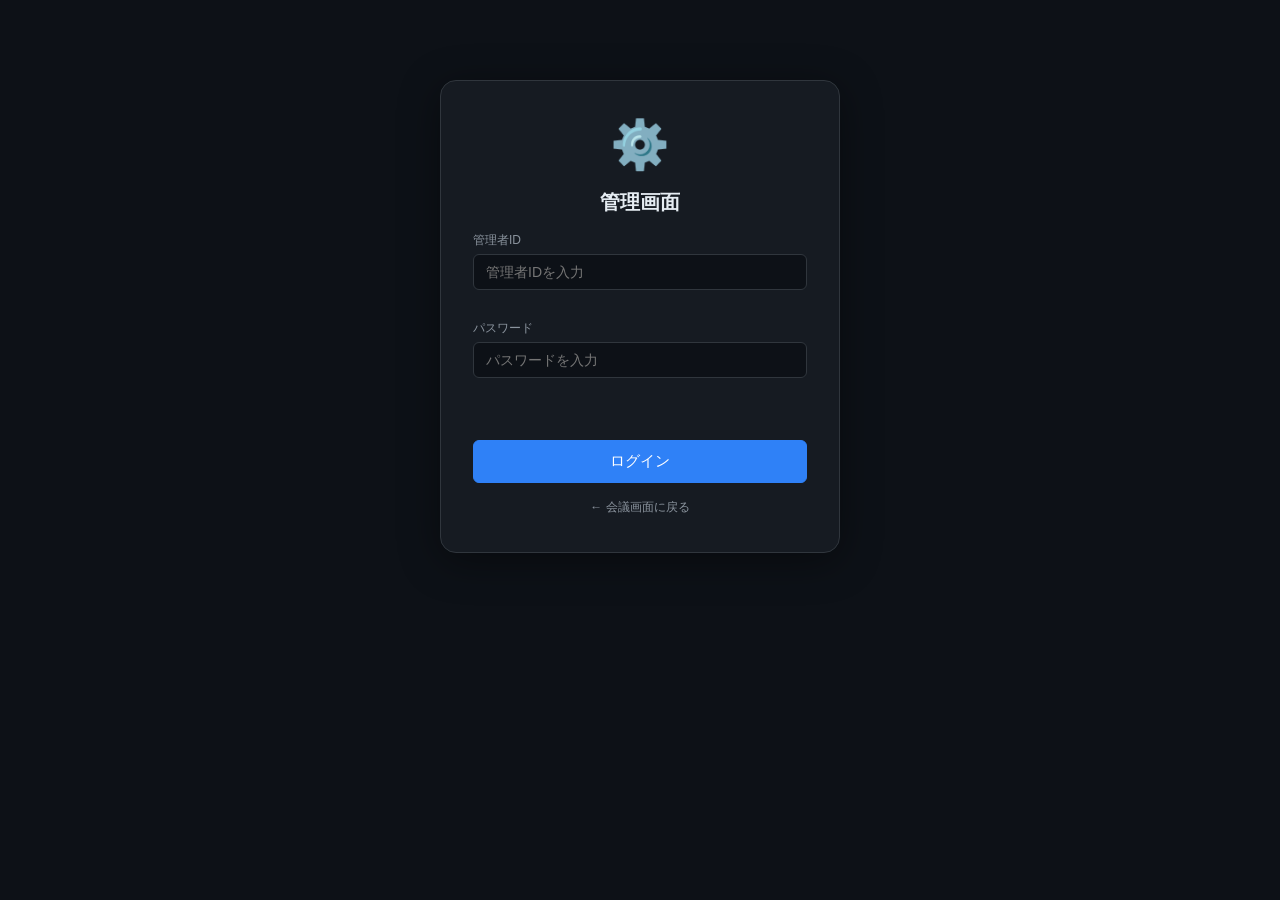
<file: admin.html>
<!DOCTYPE html>
<html lang="ja">
<head>
  <meta charset="UTF-8">
  <meta name="viewport" content="width=device-width, initial-scale=1.0">
  <title>管理画面 — 会議システム</title>
  <link rel="stylesheet" href="style.css">
  <style>
    /* 管理画面専用スタイル */
    body { overflow: auto; }
    #admin-wrap {
      min-height: 100vh; display: flex; flex-direction: column;
      align-items: center; padding: 0 0 40px; background: var(--bg-base);
    }

    /* 管理者ログイン */
    #admin-login {
      width: 100%; max-width: 400px; margin: 80px auto 0;
    }

    /* 管理画面本体 */
    #admin-body { display: none; width: 100%; max-width: 720px; padding: 24px 16px; }

    .admin-header {
      display: flex; align-items: center; gap: 12px;
      padding: 16px 0 24px; border-bottom: 1px solid var(--border); margin-bottom: 28px;
    }
    .admin-header h1 { font-size: 20px; font-weight: 700; flex: 1; }

    /* セクションカード */
    .card {
      background: var(--bg-card); border: 1px solid var(--border);
      border-radius: 10px; padding: 20px 24px; margin-bottom: 20px;
    }
    .card h2 {
      font-size: 14px; font-weight: 700; color: var(--text-muted);
      text-transform: uppercase; letter-spacing: .06em; margin-bottom: 16px;
    }

    /* フォーム */
    .form-row {
      display: flex; gap: 10px; align-items: flex-end; margin-bottom: 12px; flex-wrap: wrap;
    }
    .form-row label { font-size: 12px; color: var(--text-muted); display: block; margin-bottom: 4px; }
    .form-row .f { flex: 1; min-width: 160px; }
    .form-group { margin-bottom: 14px; }
    .form-group label { font-size: 12px; color: var(--text-muted); display: block; margin-bottom: 5px; }

    input[type="text"], input[type="password"], input[type="url"] {
      width: 100%; background: var(--bg-base); border: 1px solid var(--border);
      border-radius: var(--radius); padding: 9px 12px; color: var(--text);
      font-size: 14px; outline: none; -webkit-appearance: none;
      -webkit-user-select: text; user-select: text;
    }
    input:focus { border-color: var(--accent); }

    /* ユーザーリスト */
    #user-list { display: flex; flex-direction: column; gap: 8px; margin-bottom: 16px; }
    .user-row {
      display: flex; align-items: center; gap: 10px;
      background: var(--bg-base); border: 1px solid var(--border);
      border-radius: 6px; padding: 8px 12px;
    }
    .user-row .uid { flex: 1; font-size: 13px; font-weight: 600; }
    .user-row .upw { flex: 1; font-size: 12px; color: var(--text-muted); font-family: monospace; }

    /* フォルダ表示 */
    #current-folder {
      background: var(--bg-base); border: 1px solid var(--border); border-radius: 6px;
      padding: 10px 14px; font-size: 13px; word-break: break-all; margin-bottom: 14px;
      color: var(--text-muted);
    }
    #current-folder span { color: var(--accent); }

    .msg { font-size: 12px; padding: 6px 10px; border-radius: 5px; margin-top: 8px; }
    .msg.ok  { background: rgba(63,185,80,.15); color: var(--accent2); border: 1px solid var(--accent2); }
    .msg.err { background: rgba(248,81,73,.15);  color: #f85149; border: 1px solid #f85149; }
  </style>
</head>
<body>
<div id="admin-wrap">

  <!-- 管理者ログイン -->
  <div id="admin-login" class="login-box">
    <div class="login-icon">⚙️</div>
    <h1 id="admin-login-title">管理画面</h1>
    <div class="form-group">
      <label>管理者ID</label>
      <input type="text" id="al-id" placeholder="管理者IDを入力"
             autocapitalize="none" autocorrect="off" spellcheck="false">
    </div>
    <div class="form-group">
      <label>パスワード</label>
      <input type="password" id="al-pass" placeholder="パスワードを入力">
    </div>
    <div id="al-error"></div>
    <button class="btn primary login-btn" id="btn-al-login">ログイン</button>
    <a href="index.html" class="admin-link">← 会議画面に戻る</a>
  </div>

  <!-- 管理画面本体 -->
  <div id="admin-body">
    <div class="admin-header">
      <h1>⚙ 管理画面</h1>
      <a href="index.html" class="btn">← 会議画面</a>
      <button class="btn" id="btn-admin-logout">ログアウト</button>
    </div>

    <!-- Google Drive フォルダ設定 -->
    <div class="card">
      <h2>📁 Google Drive フォルダ設定</h2>
      <div id="current-folder">現在のフォルダ：<span id="folder-display">未設定</span></div>
      <div class="form-row">
        <div class="f">
          <label>Google Drive フォルダの URL または フォルダID</label>
          <input type="url" id="folder-url"
                 placeholder="https://drive.google.com/drive/folders/xxxx または フォルダID">
        </div>
        <button class="btn primary" id="btn-save-folder">保存</button>
      </div>
      <div id="folder-msg"></div>
      <p style="font-size:12px;color:var(--text-muted);margin-top:8px;">
        ⚠ フォルダは Google Drive で「リンクを知っている全員が閲覧可」に設定してください
      </p>
    </div>

    <!-- ユーザー管理 -->
    <div class="card">
      <h2>👥 ユーザー管理</h2>
      <div id="user-list"></div>
      <div class="form-row">
        <div class="f">
          <label>ユーザーID</label>
          <input type="text" id="new-uid" placeholder="新しいID" autocapitalize="none" autocorrect="off">
        </div>
        <div class="f">
          <label>パスワード</label>
          <input type="password" id="new-upass" placeholder="パスワード">
        </div>
        <button class="btn success" id="btn-add-user">追加</button>
      </div>
      <div id="user-msg"></div>
    </div>

    <!-- 管理者アカウント変更 -->
    <div class="card">
      <h2>🔑 管理者アカウント変更</h2>
      <div class="form-row">
        <div class="f">
          <label>新しい管理者ID</label>
          <input type="text" id="new-admin-id" autocapitalize="none" autocorrect="off">
        </div>
        <div class="f">
          <label>新しいパスワード</label>
          <input type="password" id="new-admin-pass">
        </div>
        <button class="btn warn" id="btn-change-admin">変更</button>
      </div>
      <div id="admin-msg"></div>
    </div>

  </div><!-- /admin-body -->
</div>

<script src="config.js"></script>
<script src="auth.js"></script>
<script>
/* ── 管理者ログイン ── */
function msg(id, text, ok) {
  const el = document.getElementById(id);
  el.className = 'msg ' + (ok ? 'ok' : 'err');
  el.textContent = text;
  setTimeout(() => el.textContent = '', 4000);
}

document.getElementById('btn-al-login').addEventListener('click', () => {
  const id   = document.getElementById('al-id').value.trim();
  const pass = document.getElementById('al-pass').value;
  const role = AUTH.verify(id, pass);
  if (role === 'admin') {
    AUTH.createSession('admin', id);
    document.getElementById('admin-login').style.display = 'none';
    document.getElementById('admin-body').style.display  = 'block';
    loadAdmin();
  } else {
    document.getElementById('al-error').textContent = '管理者IDまたはパスワードが違います';
  }
});
['al-id','al-pass'].forEach(id => {
  document.getElementById(id).addEventListener('keydown', e => {
    if (e.key === 'Enter') document.getElementById('btn-al-login').click();
  });
});

document.getElementById('btn-admin-logout').addEventListener('click', () => {
  AUTH.clearSession();
  location.href = 'index.html';
});

/* セッションチェック */
const s = AUTH.getSession();
if (s?.role === 'admin') {
  document.getElementById('admin-login').style.display = 'none';
  document.getElementById('admin-body').style.display  = 'block';
  loadAdmin();
}

/* ── 管理画面 ── */
function loadAdmin() {
  // タイトル
  document.title = '管理画面 — ' + CONFIG.appName;
  document.getElementById('admin-login-title').textContent = CONFIG.appName;

  // フォルダ表示
  refreshFolderDisplay();

  // ユーザー一覧
  refreshUserList();
}

function refreshFolderDisplay() {
  const f = AUTH.getFolder();
  document.getElementById('folder-display').textContent =
    f.id ? (f.url || f.id) : '未設定';
  document.getElementById('folder-url').value = f.url || '';
}

function refreshUserList() {
  const ul   = document.getElementById('user-list');
  const users = AUTH.getUsers();
  ul.innerHTML = '';
  if (!users.length) {
    ul.innerHTML = '<div style="color:var(--text-muted);font-size:13px;padding:4px 0">ユーザーなし（管理者のみ）</div>';
    return;
  }
  users.forEach(u => {
    const row = document.createElement('div');
    row.className = 'user-row';
    row.innerHTML = `
      <span class="uid">${esc(u.id)}</span>
      <span class="upw">${'●'.repeat(Math.min(u.pass.length, 8))}</span>
      <button class="btn" data-uid="${esc(u.id)}" id="btn-del-${esc(u.id)}">削除</button>
    `;
    row.querySelector('button').addEventListener('click', () => {
      if (confirm(`ユーザー「${u.id}」を削除しますか？`)) {
        AUTH.removeUser(u.id);
        refreshUserList();
      }
    });
    ul.appendChild(row);
  });
}

function esc(s) {
  return String(s).replace(/&/g,'&amp;').replace(/</g,'&lt;').replace(/>/g,'&gt;');
}

/* フォルダ保存 */
document.getElementById('btn-save-folder').addEventListener('click', () => {
  const url = document.getElementById('folder-url').value.trim();
  if (!url) { msg('folder-msg','URLまたはフォルダIDを入力してください',false); return; }
  const id = AUTH.setFolder(url);
  refreshFolderDisplay();
  msg('folder-msg', `フォルダID「${id}」を設定しました`, true);
});

/* ユーザー追加 */
document.getElementById('btn-add-user').addEventListener('click', () => {
  const id   = document.getElementById('new-uid').value.trim();
  const pass = document.getElementById('new-upass').value;
  if (!id || !pass) { msg('user-msg','IDとパスワードを入力してください',false); return; }
  if (AUTH.addUser(id, pass)) {
    document.getElementById('new-uid').value   = '';
    document.getElementById('new-upass').value = '';
    refreshUserList();
    msg('user-msg', `ユーザー「${id}」を追加しました`, true);
  } else {
    msg('user-msg', `「${id}」はすでに存在します`, false);
  }
});

/* 管理者変更 */
document.getElementById('btn-change-admin').addEventListener('click', () => {
  const newId   = document.getElementById('new-admin-id').value.trim();
  const newPass = document.getElementById('new-admin-pass').value;
  if (!newId || !newPass) { msg('admin-msg','IDとパスワードを両方入力してください',false); return; }
  AUTH.changeAdminId(newId);
  AUTH.changeAdminPw(newPass);
  AUTH.createSession('admin', newId);
  document.getElementById('new-admin-id').value   = '';
  document.getElementById('new-admin-pass').value = '';
  msg('admin-msg', '管理者アカウントを変更しました', true);
});
</script>
</body>
</html>
</file>
<file: style.css>
/* ============================================================
   ペーパレス会議システム — スタイルシート（アノテーションなし版）
   ============================================================ */

*, *::before, *::after {
  box-sizing: border-box; margin: 0; padding: 0;
  -webkit-tap-highlight-color: transparent;
}
:root {
  --sidebar-w: 25%;
  --header-h: 48px;
  --ctrl-h: 44px;
  --bg-base: #0d1117;
  --bg-card: #161b22;
  --bg-sidebar: #1c2128;
  --bg-hover: #2d333b;
  --accent: #2f81f7;
  --accent2: #3fb950;
  --warn: #d29922;
  --text: #e6edf3;
  --text-muted: #8b949e;
  --border: #30363d;
  --radius: 6px;
}

html, body {
  height: 100%; overflow: hidden;
  background: var(--bg-base); color: var(--text);
  font-family: -apple-system, BlinkMacSystemFont, 'Helvetica Neue', 'Hiragino Sans', sans-serif;
  -webkit-user-select: none; user-select: none; font-size: 14px;
}

/* ── ヘッダー ── */
#header {
  position: fixed; top: 0; left: 0; right: 0;
  height: var(--header-h);
  background: var(--bg-card); border-bottom: 1px solid var(--border);
  display: flex; align-items: center; padding: 0 10px; gap: 8px; z-index: 100;
}
#app-title-bar {
  font-size: 15px; font-weight: 700; flex: 1;
  overflow: hidden; white-space: nowrap; text-overflow: ellipsis;
}
#current-file-name {
  font-size: 12px; color: var(--text-muted);
  overflow: hidden; white-space: nowrap; text-overflow: ellipsis; max-width: 220px;
}

/* ── ボタン ── */
.btn {
  display: inline-flex; align-items: center; gap: 4px;
  padding: 6px 11px; border-radius: var(--radius);
  border: 1px solid var(--border); background: transparent;
  color: var(--text); font-size: 12px; font-weight: 500;
  cursor: pointer; white-space: nowrap; flex-shrink: 0;
  -webkit-appearance: none;
}
.btn:active { opacity: .65; }
.btn.primary { background: var(--accent);  border-color: var(--accent);  color: #fff; }
.btn.success { background: var(--accent2); border-color: var(--accent2); color: #fff; }
.btn.active  { background: var(--accent2); border-color: var(--accent2); color: #fff; }
.btn.icon-only { padding: 6px 8px; }

/* ── レイアウト ── */
#layout {
  position: fixed; top: var(--header-h); left: 0; right: 0; bottom: 0;
  display: flex;
}

/* ── 左サイドバー（縦スクロール） ── */
#sidebar {
  width: var(--sidebar-w); min-width: 190px; max-width: 300px;
  background: var(--bg-sidebar); border-right: 1px solid var(--border);
  display: flex; flex-direction: column; flex-shrink: 0; overflow: hidden;
  transition: width .22s ease, min-width .22s ease, opacity .22s ease;
  position: relative; z-index: 10;
}
#sidebar.hidden { width: 0 !important; min-width: 0 !important; opacity: 0; border-right: none; }

#sidebar-header {
  display: flex; align-items: center; padding: 10px 12px 8px;
  border-bottom: 1px solid var(--border); gap: 6px; flex-shrink: 0;
}
#sidebar-header .label {
  font-size: 11px; font-weight: 700; color: var(--text-muted);
  text-transform: uppercase; letter-spacing: .06em; flex: 1;
}

#file-tree {
  flex: 1; overflow-y: auto; overflow-x: hidden;
  -webkit-overflow-scrolling: touch;
}

/* ── 検索バー ── */
#search-bar {
  display: none;   /* JS で開閉 */
  align-items: center;
  gap: 6px;
  padding: 8px 10px;
  border-bottom: 1px solid var(--border);
  background: var(--bg-sidebar);
  flex-shrink: 0;
}
#search-input {
  flex: 1; min-width: 0;
  background: var(--bg-base); border: 1px solid var(--border);
  border-radius: var(--radius); padding: 7px 10px;
  color: var(--text); font-size: 13px; outline: none;
  -webkit-appearance: none;
  -webkit-user-select: text; user-select: text;
}
#search-input:focus { border-color: var(--accent); }

/* 検索結果 */
#search-results {
  display: none;   /* JS で開閉 */
  flex: 1;
  overflow-y: auto;
  overflow-x: hidden;
  -webkit-overflow-scrolling: touch;
  background: var(--bg-sidebar);
}

.search-result-item {
  display: block;
  padding: 9px 12px; cursor: pointer; font-size: 13px;
  border-left: 3px solid transparent;
  border-bottom: 1px solid rgba(255,255,255,.04);
}
.search-result-item:active { background: var(--bg-hover); }
.search-result-item.active  { background: var(--bg-hover); border-left-color: var(--accent); }

.search-result-item .sr-row {
  display: flex; align-items: center; gap: 7px;
  white-space: nowrap; overflow: hidden;
}
.search-result-item .sr-icon { flex-shrink: 0; font-size: 15px; }
.search-result-item .sr-name {
  flex: 1; overflow: hidden; text-overflow: ellipsis; font-weight: 600;
}
.search-result-item.active .sr-name { color: var(--accent); }

/* 本文スニペット */
.search-result-item .sr-snippet {
  margin-top: 4px;
  padding-left: 22px;
  font-size: 11px;
  line-height: 1.5;
  color: var(--text-muted);
  white-space: normal;
  word-break: break-all;
}

/* ハイライト（ファイル名・本文共通） */
mark {
  background: #ffd54a;
  color: #000;
  border-radius: 2px;
  padding: 0 1px;
  font-weight: 600;
}

.search-empty {
  padding: 16px 14px; font-size: 12px; color: var(--text-muted); text-align: center;
}
.search-loading {
  padding: 12px 14px; font-size: 12px; color: var(--text-muted);
  display: flex; align-items: center; gap: 8px;
}

.tree-item {
  display: flex; align-items: center; gap: 5px;
  padding: 7px 10px; cursor: pointer; font-size: 13px;
  border-left: 3px solid transparent; white-space: nowrap; overflow: hidden;
}
.tree-item:active { background: var(--bg-hover); }
.tree-item.active { background: var(--bg-hover); border-left-color: var(--accent); color: var(--accent); }
.tree-item .ti-icon { flex-shrink: 0; font-size: 15px; }
.tree-item .ti-name { flex: 1; overflow: hidden; text-overflow: ellipsis; }
.tree-item .ti-chev { flex-shrink: 0; font-size: 10px; color: var(--text-muted); transition: transform .18s; }
.tree-item.ti-open .ti-chev { transform: rotate(90deg); }
.tree-children { display: none; }
.tree-children.open { display: block; }

/* ── サイドバー開閉タブ ── */
#sidebar-tab {
  position: absolute; left: 0; top: 50%; transform: translateY(-50%);
  width: 18px; height: 54px;
  background: var(--bg-sidebar); border: 1px solid var(--border);
  border-left: none; border-radius: 0 8px 8px 0;
  cursor: pointer; display: flex; align-items: center; justify-content: center;
  z-index: 15; color: var(--text-muted); font-size: 10px;
}

/* ── 右メインエリア ── */
#main { flex: 1; display: flex; flex-direction: column; overflow: hidden; position: relative; }

/* コントロールバー */
#viewer-controls {
  display: flex; align-items: center; padding: 0 10px; gap: 6px;
  background: var(--bg-card); border-bottom: 1px solid var(--border);
  height: var(--ctrl-h); flex-shrink: 0;
  overflow-x: auto; overflow-y: hidden; -webkit-overflow-scrolling: touch;
}
#page-indicator {
  font-size: 12px; color: var(--text-muted); white-space: nowrap;
  min-width: 72px; text-align: center;
}
.ctrl-sep { width: 1px; height: 22px; background: var(--border); flex-shrink: 0; }

/* ビューアエリア */
#viewer-wrap {
  flex: 1; overflow: hidden; position: relative; background: #3c3f41;
}

/* PDFスクロール（横スクロール有効） */
#pdf-scroll {
  width: 100%; height: 100%;
  overflow-x: auto; overflow-y: auto;
  -webkit-overflow-scrolling: touch;
  display: flex; align-items: flex-start; justify-content: center;
}
#pdf-canvas {
  display: block; margin: 16px; flex-shrink: 0;
  box-shadow: 0 2px 16px rgba(0,0,0,.6);
}

/* iframeビューア */
#iframe-viewer {
  width: 100%; height: 100%; border: none; display: none;
  position: absolute; top: 0; left: 0;
}

/* ポインタードット（発表者ポインター） */
#pointer-layer { position: absolute; inset: 0; pointer-events: none; z-index: 20; }
#pointer-dot {
  position: absolute; width: 30px; height: 30px; border-radius: 50%;
  background: rgba(255,60,60,.85); border: 3px solid #fff;
  transform: translate(-50%,-50%); box-shadow: 0 0 14px rgba(255,60,60,.7);
  display: none; transition: left .06s linear, top .06s linear;
}

/* サムネイルパネル（下から） */
#thumb-panel {
  position: absolute; bottom: 0; left: 0; right: 0; height: 148px;
  background: rgba(22,27,34,.97); border-top: 1px solid var(--border);
  display: flex; align-items: center; gap: 8px; padding: 8px 14px;
  overflow-x: auto; overflow-y: hidden; -webkit-overflow-scrolling: touch;
  transform: translateY(100%); transition: transform .24s ease;
  z-index: 30;
}
#thumb-panel.open { transform: translateY(0); }
.thumb-item {
  flex-shrink: 0; cursor: pointer; border-radius: 4px; overflow: hidden;
  border: 2px solid transparent; position: relative; background: #222;
}
.thumb-item.current { border-color: var(--accent); }
.thumb-item canvas { display: block; }
.thumb-num {
  position: absolute; bottom: 0; left: 0; right: 0; text-align: center;
  font-size: 10px; color: #fff; background: rgba(0,0,0,.55); padding: 2px 0;
}

/* バッジ */
.badge {
  position: fixed; top: 52px; right: 12px;
  font-size: 11px; font-weight: 700; padding: 3px 10px;
  border-radius: 20px; z-index: 101; display: none;
}
#badge-presenter { background: var(--accent2); color: #fff; }
#badge-viewer    { background: var(--warn);    color: #fff; }
#badge-projector { background: #8957e5;        color: #fff; }

/* セッションダイアログ */
#session-dialog {
  position: fixed; inset: 0; background: rgba(0,0,0,.75);
  display: none; align-items: center; justify-content: center; z-index: 200;
}
#session-dialog.open { display: flex; }
#session-inner {
  background: var(--bg-card); border: 1px solid var(--border);
  border-radius: 14px; padding: 24px; width: 320px;
  display: flex; flex-direction: column; gap: 14px;
}
#session-inner h3 { font-size: 17px; font-weight: 700; }
#session-inner p  { font-size: 13px; color: var(--text-muted); }
#session-inner input {
  width: 100%; background: var(--bg-base); border: 1px solid var(--border);
  border-radius: var(--radius); padding: 10px 12px; color: var(--text);
  font-size: 18px; text-align: center; letter-spacing: .12em;
  outline: none; -webkit-appearance: none;
  -webkit-user-select: text; user-select: text;
}
#session-inner input:focus { border-color: var(--accent); }
#session-inner .row { display: flex; gap: 8px; }
#session-inner .row .btn { flex: 1; justify-content: center; }

/* ── ログイン画面 ── */
#login-screen {
  position: fixed; inset: 0; background: var(--bg-base);
  display: flex; align-items: center; justify-content: center; z-index: 300;
}

/* ログインボックス（index・admin共通） */
.login-box {
  background: var(--bg-card); border: 1px solid var(--border);
  border-radius: 16px; padding: 36px 32px;
  width: 340px; display: flex; flex-direction: column; gap: 16px;
  box-shadow: 0 8px 40px rgba(0,0,0,.4);
}
.login-icon { font-size: 48px; text-align: center; }
.login-box h1 { font-size: 20px; font-weight: 700; text-align: center; }

.form-group label {
  display: block; font-size: 12px; color: var(--text-muted); margin-bottom: 5px;
}
.form-group input {
  width: 100%; background: var(--bg-base); border: 1px solid var(--border);
  border-radius: var(--radius); padding: 10px 12px; color: var(--text);
  font-size: 15px; outline: none; -webkit-appearance: none;
  -webkit-user-select: text; user-select: text;
}
.form-group input:focus { border-color: var(--accent); }

#login-error, #al-error {
  font-size: 12px; color: #f85149; min-height: 16px; text-align: center;
}

.login-btn { width: 100%; justify-content: center; padding: 11px; font-size: 15px; }

.admin-link {
  text-align: center; font-size: 12px; color: var(--text-muted);
  text-decoration: none;
}
.admin-link:hover { color: var(--text); }

/* warn ボタン */
.btn.warn { background: var(--warn); border-color: var(--warn); color: #fff; }

/* トースト */
#toast {
  position: fixed; bottom: 22px; left: 50%;
  transform: translateX(-50%) translateY(16px);
  background: rgba(22,27,34,.96); border: 1px solid var(--border);
  color: var(--text); padding: 9px 18px; border-radius: 8px;
  font-size: 13px; opacity: 0; transition: opacity .25s, transform .25s;
  z-index: 400; pointer-events: none; white-space: nowrap;
}
#toast.show { opacity: 1; transform: translateX(-50%) translateY(0); }

/* 空状態 */
#empty-state {
  position: absolute; inset: 0;
  display: flex; flex-direction: column; align-items: center;
  justify-content: center; gap: 10px; color: var(--text-muted); font-size: 14px;
}

/* ローディング */
#loading {
  position: absolute; inset: 0; background: rgba(13,17,23,.85);
  display: none; align-items: center; justify-content: center;
  flex-direction: column; gap: 12px; z-index: 90; font-size: 13px; color: var(--text-muted);
}
#loading.show { display: flex; }
.spinner {
  width: 24px; height: 24px;
  border: 3px solid var(--border); border-top-color: var(--accent);
  border-radius: 50%; animation: spin .75s linear infinite;
}
@keyframes spin { to { transform: rotate(360deg); } }

/* スクロールバー */
::-webkit-scrollbar { width: 6px; height: 6px; }
::-webkit-scrollbar-track { background: transparent; }
::-webkit-scrollbar-thumb { background: var(--border); border-radius: 3px; }
</file>
